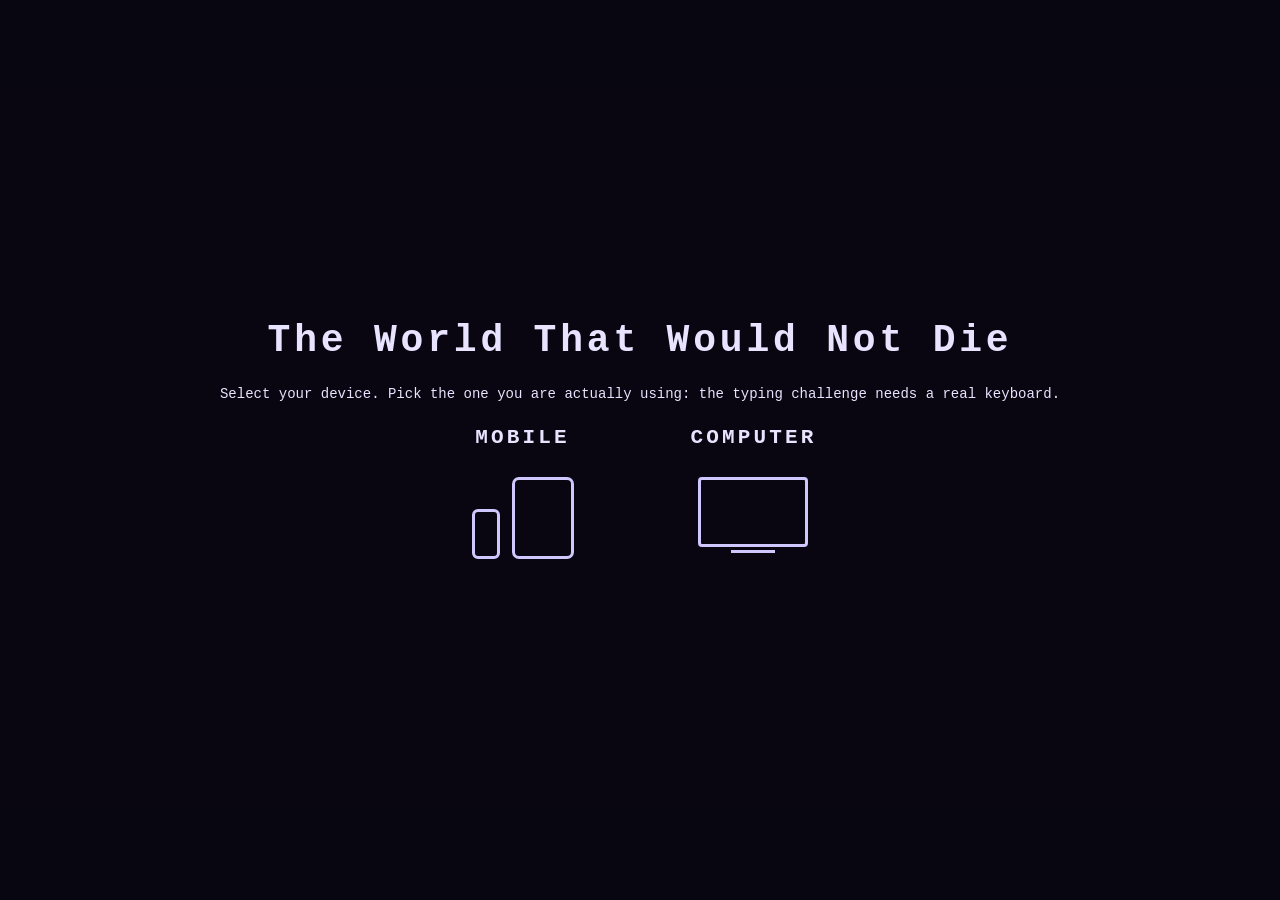
<file: index.html>
<!doctype html>
<html lang="en"><head><meta charset="utf-8">
<meta name="viewport" content="width=device-width,initial-scale=1,maximum-scale=1,user-scalable=no,viewport-fit=cover">
<title>The World That Would Not Die</title><link rel="stylesheet" href="style.css"></head>
<body>
<canvas id="cv"></canvas>
<div id="hud" class="hid"><div id="hl"><div class="bar"><i id="hp"></i><b id="hpt"></b></div><div class="bar sm"><i id="dg"></i></div><div id="sub"></div></div><div id="hr"></div><div id="bar"></div><div id="toast"></div></div>
<div id="touch" class="hid"><div id="stick"><i id="knob"></i></div><button id="bA">ATK</button><button id="bD">DODGE</button><button id="bP">II</button><button id="bS">ST</button></div>
<section id="platform" class="scr fade"><h1>The World That Would Not Die</h1><p>Select your device. Pick the one you are actually using: the typing challenge needs a real keyboard.</p>
<div class="devs"><div class="grp"><h2>MOBILE</h2><button class="dev" data-d="mobile"><span class="ph"></span><span class="tb"></span></button></div>
<div class="grp"><h2>COMPUTER</h2><button class="dev" data-d="computer"><span class="pc"></span></button></div></div></section>
<section id="menu" class="scr hid"><h1>The World That Would Not Die</h1><p id="best"></p><button id="play">New Run</button><button id="mSet">Settings</button></section>
<section id="settings" class="scr hid"><h2>Settings</h2><div id="fields"></div><div class="row"><button id="saveBtn" disabled>Save Changes</button><button id="sBack">Back</button></div></section>
<section id="pause" class="scr hid"><h2>Paused</h2><button id="pRes">Resume</button><button id="pSt">Stats</button><button id="pSet">Settings</button><button id="pAdm">Admin Panel</button><button id="pAb">Abandon Run</button></section>
<section id="stats" class="scr hid"><h2>Stats</h2><div id="sp"></div><div id="srows"></div><div class="row"><button id="sReset">Stat Reset (once per run)</button><button id="sBack2">Close</button></div></section>
<section id="admin" class="scr hid"><h2>Admin Panel</h2><div id="adm"></div><button id="aClose">Close</button></section>
<section id="death" class="scr hid"><h2 id="dT">You died</h2><p id="dS"></p><button id="dNew">New Run</button><button id="dMenu">Main Menu</button></section>
<script type="module" src="main.js"></script></body></html>
</file>
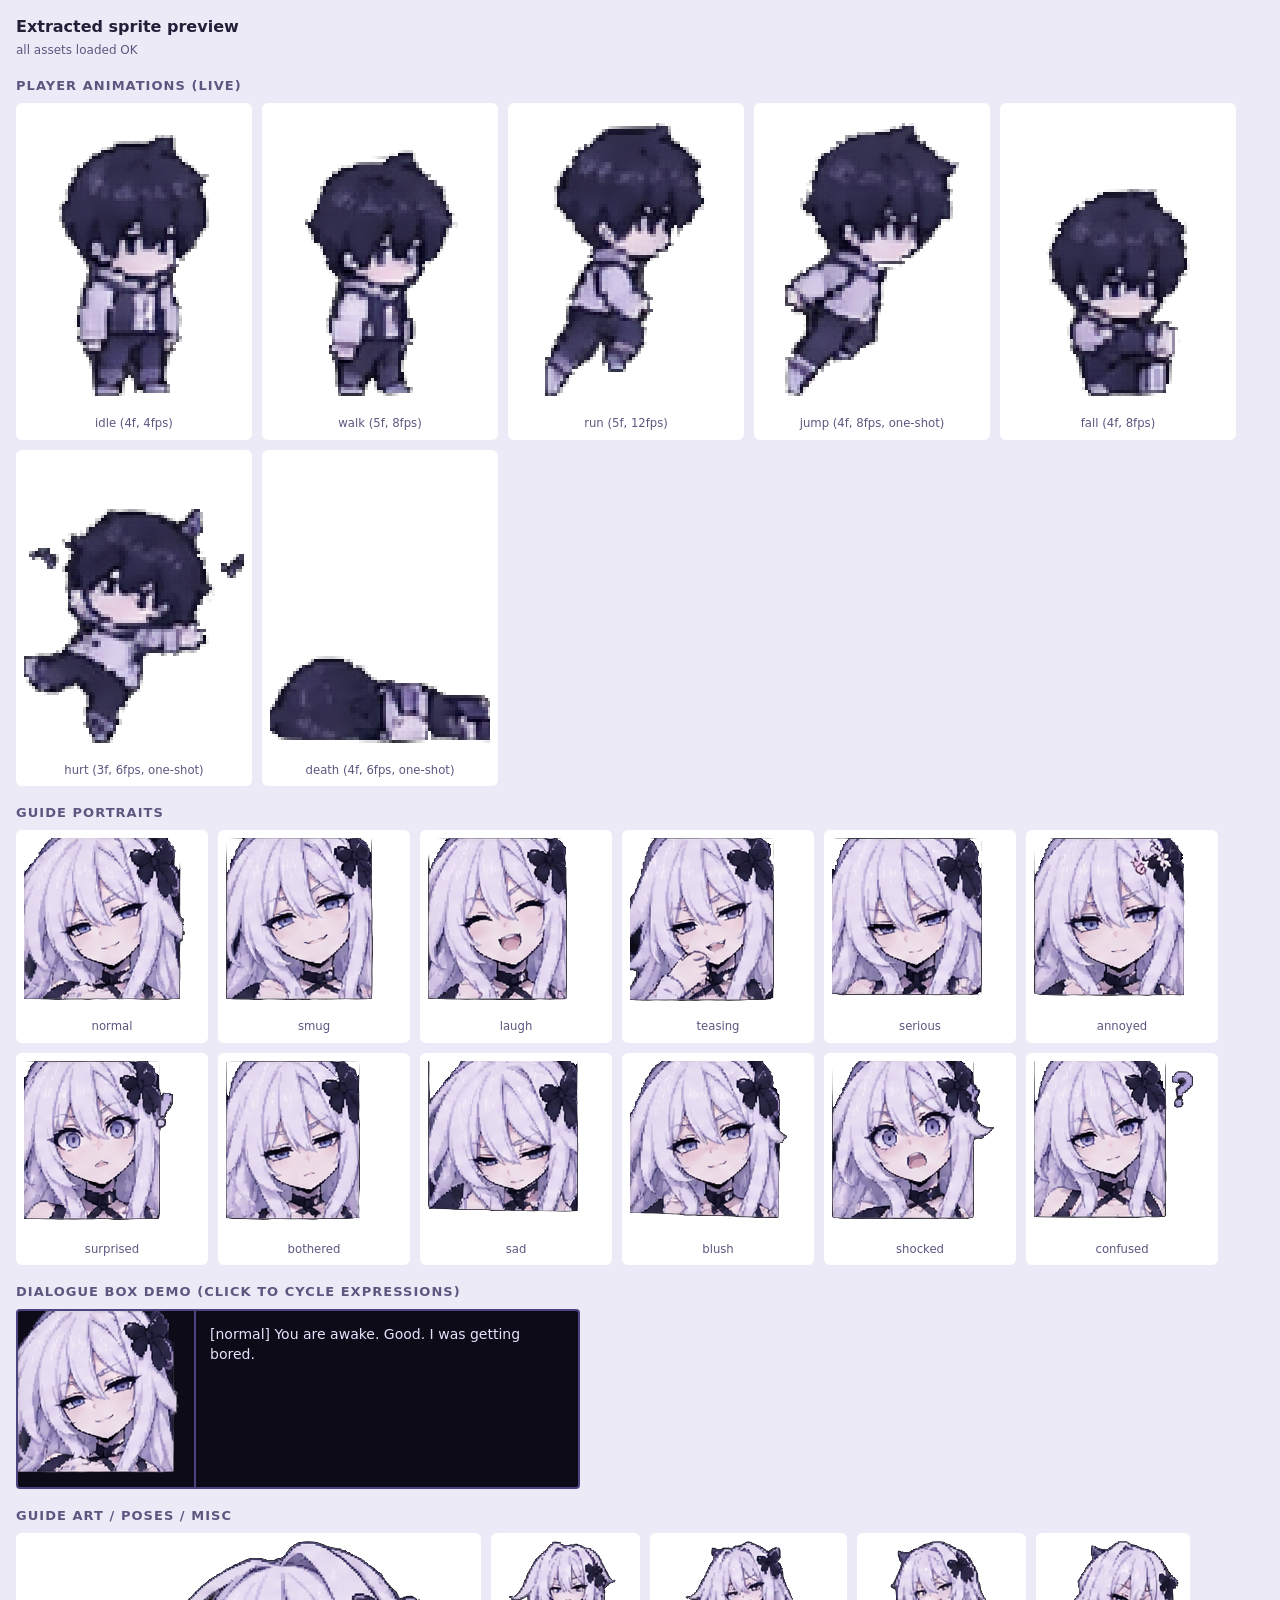
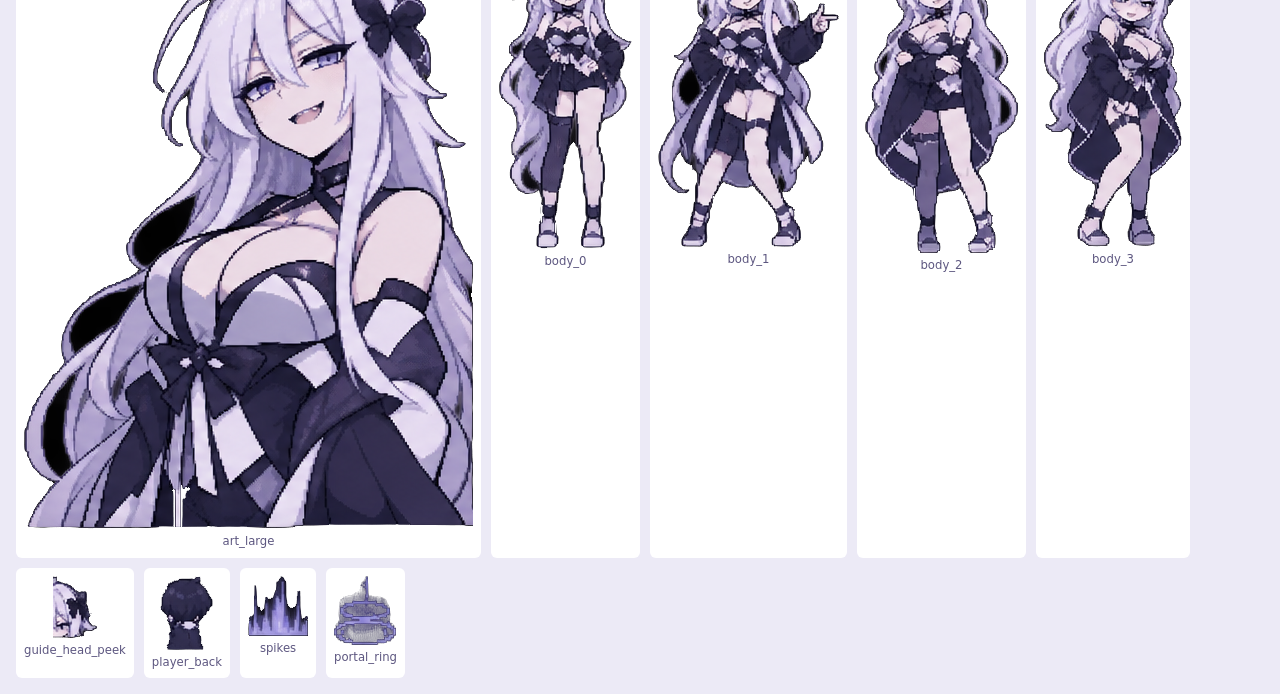
<file: tools/sprite_preview.html>
<!doctype html>
<html lang="en"><head><meta charset="utf-8"><title>Sprite preview - The World That Would Not Die</title>
<meta name="viewport" content="width=device-width, initial-scale=1">
<style>
  :root { --bg:#12101c; --panel:#1b1830; --ink:#d9d4f0; --dim:#8d86b0; }
  @media (prefers-color-scheme: light) { :root { --bg:#eceaf6; --panel:#fff; --ink:#221f38; --dim:#5d5780; } }
  body { margin:0; padding:16px; background:var(--bg); color:var(--ink); font:14px/1.4 system-ui, sans-serif; }
  h1 { font-size:16px; margin:0 0 4px } h2 { font-size:13px; margin:18px 0 8px; color:var(--dim); text-transform:uppercase; letter-spacing:.08em }
  .row { display:flex; flex-wrap:wrap; gap:10px }
  .cell { background:var(--panel); padding:8px; border-radius:6px; text-align:center }
  .cell small { display:block; color:var(--dim); margin-top:4px }
  canvas { image-rendering:pixelated; display:block; margin:auto }
  #status { color:var(--dim); font-size:12px }
  #dlg { display:flex; gap:0; width:min(560px,100%); background:#0d0b18; border:2px solid #4a4580; border-radius:4px; cursor:pointer }
  #dlg canvas { border-right:2px solid #4a4580; flex:none } #dlg p { margin:0; padding:14px; flex:1; color:#e6e2fa }
  button { background:var(--panel); color:var(--ink); border:1px solid var(--dim); border-radius:4px; padding:4px 10px; cursor:pointer }
</style></head><body>
<h1>Extracted sprite preview</h1>
<div id="status">loading...</div>
<h2>Player animations (live)</h2><div class="row" id="anims"></div>
<h2>Guide portraits</h2><div class="row" id="ports"></div>
<h2>Dialogue box demo (click to cycle expressions)</h2>
<div id="dlg"><canvas width="176" height="176"></canvas><p id="line"></p></div>
<h2>Guide art / poses / misc</h2><div class="row" id="misc"></div>
<script src="../js/CharacterSprites.js"></script>
<script>
CharacterSprites.load().then(function (S) {
  var st = document.getElementById('status');
  st.textContent = S.missing.length ? 'MISSING: ' + S.missing.join(', ') : 'all assets loaded OK';
  var cells = [];
  function cell(parent, label, w, h) {
    var d = document.createElement('div'); d.className = 'cell';
    var c = document.createElement('canvas'); c.width = w; c.height = h; d.appendChild(c);
    var s = document.createElement('small'); s.textContent = label; d.appendChild(s); parent.appendChild(d); return c.getContext('2d');
  }
  var animators = Object.keys(S.player).map(function (n) {
    var a = S.createPlayerAnimator(n), ctx = cell(document.getElementById('anims'), n + ' (' + S.player[n].frames.length + 'f, ' + S.player[n].fps + 'fps' + (S.player[n].loop ? '' : ', one-shot') + ')', 220, 300);
    return { a: a, ctx: ctx, n: n, wait: 0 };
  });
  var last = performance.now();
  (function tick(now) {
    var dt = Math.min(0.1, (now - last) / 1000); last = now;
    animators.forEach(function (o) {
      o.a.update(dt);
      if (o.a.done) { o.wait += dt; if (o.wait > 1) { o.a.play(o.n, { restart: true }); o.wait = 0; } }
      o.ctx.clearRect(0, 0, 220, 300); o.a.draw(o.ctx, 110, 285, 3, false);
    });
    requestAnimationFrame(tick);
  })(last);

  S.expressions().forEach(function (n) { var f = S.portrait(n); var ctx = cell(document.getElementById('ports'), n, 176, 176); S.drawFrame(ctx, f, 0, 0, 1, false); });

  var lines = { normal: 'You are awake. Good. I was getting bored.', smug: "Don't look so surprised. I did say I'd be here.",
    laugh: 'Oh? You died already? How... disappointing.', teasing: "Try not to die before breakfast, hm?", serious: 'Listen carefully. This part matters.',
    annoyed: 'Are you even listening?', surprised: 'Oh - you actually got through that.', sad: '...' };
  var keys = Object.keys(lines), ki = 0, dctx = document.querySelector('#dlg canvas').getContext('2d');
  function show() { var k = keys[ki % keys.length]; dctx.clearRect(0, 0, 176, 176); S.drawFrame(dctx, S.portrait(k), 0, 0, 1, false); document.getElementById('line').textContent = '[' + k + '] ' + lines[k]; }
  document.getElementById('dlg').onclick = function () { ki++; show(); }; show();

  var m = document.getElementById('misc');
  if (S.art) { var c = cell(m, 'art_large', S.art.w, S.art.h); S.drawFrame(c, S.art, S.art.ax, S.art.ay, 1, false); }
  S.fullBody.forEach(function (f, i) { var c = cell(m, 'body_' + i, f.w, f.h); S.drawFrame(c, f, f.ax, f.ay, 1, false); });
  Object.keys(S.misc).forEach(function (n) { var f = S.misc[n], c = cell(m, n, f.w, f.h); S.drawFrame(c, f, f.ax, f.ay, 1, false); });
});
</script></body></html>
</file>
<file: style.css>
*{box-sizing:border-box;-webkit-user-select:none;user-select:none;-webkit-tap-highlight-color:transparent}
html,body{margin:0;height:100%;background:#07060d;color:#e8e4ff;font:14px 'Courier New',monospace;overflow:hidden}
#cv{position:fixed;left:50%;top:50%;transform:translate(-50%,-50%)}
.scr{position:fixed;inset:0;display:flex;flex-direction:column;align-items:center;justify-content:center;gap:10px;background:rgba(9,7,18,.94);padding:16px;overflow:auto;z-index:10;text-align:center}
.hid{display:none!important}
h1{margin:0;font-size:clamp(20px,5vw,38px);letter-spacing:.1em}h2{margin:0;letter-spacing:.15em}
button,select{font:inherit;color:#e8e4ff;background:#241d3d;border:1px solid #7b6fc4;padding:9px 16px;min-height:40px;cursor:pointer;border-radius:3px}
button:hover:not(:disabled){background:#3a2f66}button:disabled{background:#2b2b2b;color:#777;border-color:#444;cursor:default}
.fade>*{opacity:0;animation:fi 1.4s ease forwards}.fade>:nth-child(2){animation-delay:.9s}.fade>:nth-child(3){animation-delay:1.8s}@keyframes fi{to{opacity:1}}
.devs{display:flex;gap:6vw;flex-wrap:wrap;justify-content:center}.grp{display:flex;flex-direction:column;align-items:center;gap:8px}
.dev{background:none;border:2px solid transparent;padding:18px 22px}.dev:hover:not(:disabled){background:#241d3d;border-color:#b8a9ff}
.ph,.tb,.pc{display:inline-block;border:3px solid #cfc8ff;vertical-align:bottom}.ph{width:28px;height:50px;border-radius:6px;margin-right:12px}.tb{width:62px;height:82px;border-radius:7px}.pc{width:110px;height:70px;border-radius:4px;margin-bottom:14px;position:relative}
.pc::after{content:'';position:absolute;left:30px;width:44px;top:70px;height:8px;border-top:3px solid #cfc8ff}
.row{display:flex;gap:10px;align-items:center;justify-content:space-between;width:min(520px,92vw)}.row>span{flex:1;text-align:left}.row em{width:48px;font-style:normal;text-align:right}
.st span:nth-child(2){flex:0 0 70px}.st span:nth-child(3){flex:0 0 70px}
#saveBtn:not(:disabled){background:#c4476b;border-color:#ff9db7}
.grid{display:grid;grid-template-columns:repeat(2,1fr);gap:6px;width:min(560px,92vw)}.grid+.row{margin-top:8px}
#hud,#touch{position:fixed;inset:0;pointer-events:none;z-index:5}#touch{z-index:6}
#hl{position:absolute;left:10px;top:10px;width:min(260px,45vw)}
.bar{position:relative;height:16px;background:#1a1426;border:1px solid #7b6fc4;margin-bottom:4px}.bar.sm{height:6px}.bar i{display:block;height:100%;background:#c4476b;width:100%}#dg{background:#6fc4c1}
#hpt{position:absolute;inset:0;text-align:center;font-size:11px;line-height:16px;font-weight:400}
#hr{position:absolute;right:10px;top:10px;text-align:right;white-space:pre;font-size:12px}
#bar{position:absolute;left:0;right:0;bottom:8px;display:flex;gap:6px;justify-content:center;flex-wrap:wrap}#bar button{pointer-events:auto;min-height:30px;padding:4px 8px;font-size:11px}
#toast{position:absolute;top:44px;left:50%;transform:translateX(-50%);color:#ffe27a;white-space:nowrap}
.mob #bar{bottom:auto;top:56px;justify-content:flex-start;padding-left:10px}.mob #hr{top:60px}
#touch>*{pointer-events:auto;touch-action:none;position:absolute}
#stick{left:3vw;bottom:5vh;width:130px;height:130px;border-radius:50%;border:2px solid #7b6fc4;background:rgba(123,111,196,.15)}
#knob{position:absolute;left:50%;top:50%;width:50px;height:50px;margin:-25px;border-radius:50%;background:#7b6fc4;pointer-events:none}
#bA{right:4vw;bottom:8vh;width:90px;height:90px;border-radius:50%}#bD{right:calc(4vw + 100px);bottom:4vh;width:70px;height:70px;border-radius:50%;padding:0}
#bP{right:10px;top:10px;width:44px;padding:0}#bS{right:60px;top:10px;width:44px;padding:0}
</file>
